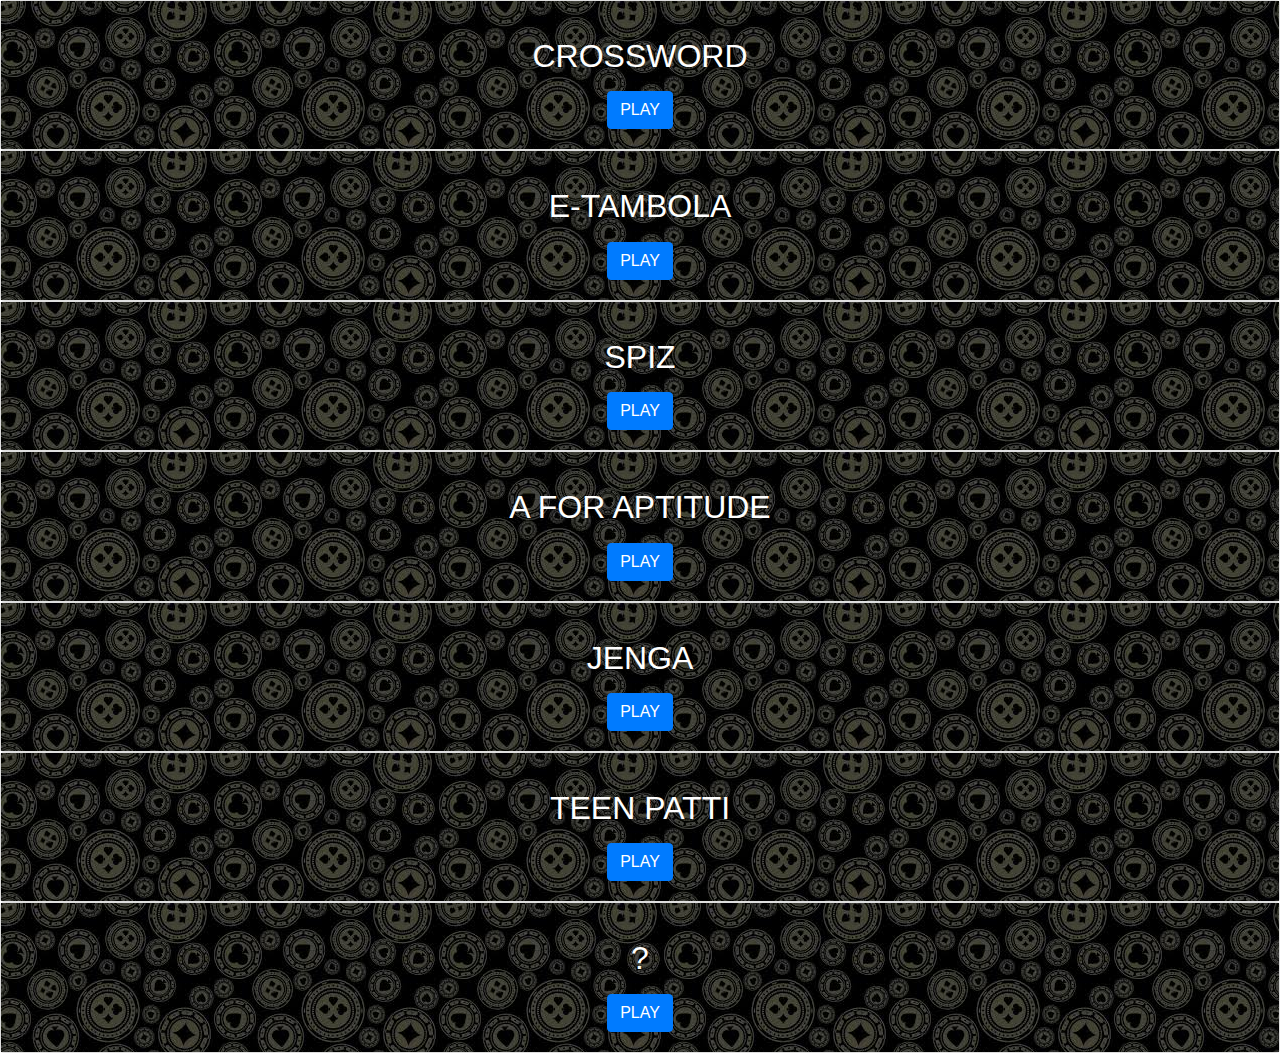
<file: public_html/admingame.html>
<!doctype html>
<html lang="en">
  <head>
    <!-- Required meta tags -->
    <meta charset="utf-8">
    <meta name="viewport" content="width=device-width, initial-scale=1, shrink-to-fit=no">

    <!-- Bootstrap CSS -->
    <link rel="stylesheet" href="https://stackpath.bootstrapcdn.com/bootstrap/4.3.1/css/bootstrap.min.css" integrity="sha384-ggOyR0iXCbMQv3Xipma34MD+dH/1fQ784/j6cY/iJTQUOhcWr7x9JvoRxT2MZw1T" crossorigin="anonymous">

    <title>admingames</title>
  </head>
  <body>
    <div class="card text-center">
  
  <div class="card-body" style="background-image:url('everyone.jpg');">
    
    <p class="card-text"><h2 style="color:white;">CROSSWORD</h2></p>
    <!-- Button trigger modal -->
<button type="button" class="btn btn-primary" data-toggle="modal" data-target="#exampleModal1">
  PLAY
</button>

<!-- Modal -->
<div class="modal fade" id="exampleModal1" tabindex="-1" role="dialog" aria-labelledby="exampleModalLabel" aria-hidden="true">
  <div class="modal-dialog" role="document">
    <div class="modal-content">
      <div class="modal-header">
        <h5 class="modal-title" id="exampleModalLabel">RULES</h5>
        <button type="button" class="close" data-dismiss="modal" aria-label="Close">
          <span aria-hidden="true">&times;</span>
        </button>
      </div>
      <div class="modal-body">
       <p> Two players will compete against each other to form the maximum number of pairs possible in a given amount of time.</p>
<p>How to make a pair : </p>  
<p>•	Mark both the question and its respective answer.</p> 
<p>•	Participant may also break their opponents pair by marking the answer before them.</p>
<p>At the end valid pairs would be counted and the winner will be declared.</p>
                                        <p> Contact the coordinator in case of any query or confusion</p>

      </div>
      <div class="modal-footer">
        <button type="button" class="btn btn-secondary" data-dismiss="modal">Close</button>
        <button type="button" class="btn btn-primary">Play</button>
      </div>
    </div>
  </div>
</div>
  </div>
</div>
<div class="card text-center">
  
  <div class="card-body" style="background-image:url('everyone.jpg');">
    
    <p class="card-text"><h2 style="color:white;">E-TAMBOLA</h2></p>
    <!-- Button trigger modal -->
<button type="button" class="btn btn-primary" data-toggle="modal" data-target="#exampleModal2">
  PLAY
</button>

<!-- Modal -->
<div class="modal fade" id="exampleModal2" tabindex="-1" role="dialog" aria-labelledby="exampleModalLabel" aria-hidden="true">
  <div class="modal-dialog" role="document">
    <div class="modal-content">
      <div class="modal-header">
        <h5 class="modal-title" id="exampleModalLabel">RULES</h5>
        <button type="button" class="close" data-dismiss="modal" aria-label="Close">
          <span aria-hidden="true">&times;</span>
        </button>
      </div>
      <div class="modal-body">
       <p> The game begins with a question draw. The objective of the game is to mark/ dab all the answers(to the question that was drawn) found in the ticket .</p> <p>The player who first mark all the answers and calls a win is declared as the WINNER after the coordinator checks his ticket and verify it .
</p><p>If your claimed winning pattern is wrong, it will be called BOOGY and you cannot continue the game with the same ticket.</p>
                                       <p>  Contact the coordinator in case of any query or confusion</p>

      </div>
      <div class="modal-footer">
        <button type="button" class="btn btn-secondary" data-dismiss="modal">Close</button>
        <button type="button" class="btn btn-primary">Play</button>
      </div>
    </div>
  </div>
</div>
  </div>
</div>
<div class="card text-center">
  
  <div class="card-body" style="background-image:url('everyone.jpg');" >
    
    <p class="card-text"><h2 style="color:white;">SPIZ</h2></p>
    <!-- Button trigger modal -->
<button type="button" class="btn btn-primary" data-toggle="modal" data-target="#exampleModal3">
  PLAY
</button>

<!-- Modal -->
<div class="modal fade" id="exampleModal3" tabindex="-1" role="dialog" aria-labelledby="exampleModalLabel" aria-hidden="true">
  <div class="modal-dialog" role="document">
    <div class="modal-content">
      <div class="modal-header">
        <h5 class="modal-title" id="exampleModalLabel">RULES</h5>
        <button type="button" class="close" data-dismiss="modal" aria-label="Close">
          <span aria-hidden="true">&times;</span>
        </button>
      </div>
      <div class="modal-body">
       <p> It is a simple quiz with multiple choice questions</p> .<p> Only one of the option is correct.</p>
<p>The scores will be as follows :</p>

                                                           <p> (it’s not decided yet)</p>
                                         <p>Contact the coordinator in case of any query or confusion</p>

      </div>
      <div class="modal-footer">
        <button type="button" class="btn btn-secondary" data-dismiss="modal">Close</button>
        <button type="button" class="btn btn-primary">Play</button>
      </div>
    </div>
  </div>
</div>
  </div>
</div>
<div class="card text-center">
  
  <div class="card-body" style="background-image:url('everyone.jpg');">
    
    <p class="card-text"><h2 style="color:white;">A FOR APTITUDE</h2></p>
    <!-- Button trigger modal -->
<button type="button" class="btn btn-primary" data-toggle="modal" data-target="#exampleModal4">
  PLAY
</button>

<!-- Modal -->
<div class="modal fade" id="exampleModal4" tabindex="-1" role="dialog" aria-labelledby="exampleModalLabel" aria-hidden="true">
  <div class="modal-dialog" role="document">
    <div class="modal-content">
      <div class="modal-header">
        <h5 class="modal-title" id="exampleModalLabel">RULES</h5>
        <button type="button" class="close" data-dismiss="modal" aria-label="Close">
          <span aria-hidden="true">&times;</span>
        </button>
      </div>
      <div class="modal-body">
        <p>It is a simple aptitude quiz with multiple choice questions.</p> <p>Only one option is correct.</p>
<p>The scores will be as follows :</p>
                                                         <p>      (it’s not decided yet)</p>
                                      <p>   Contact the coordinator in case of any query or confusion</p>

      </div>
      <div class="modal-footer">
        <button type="button" class="btn btn-secondary" data-dismiss="modal">Close</button>
        <button type="button" class="btn btn-primary">Play</button>
      </div>
    </div>
  </div>
</div>
  </div>
</div><div class="card text-center">
  
  <div class="card-body" style="background-image:url('everyone.jpg');">
    
    <p class="card-text"><h2 style="color:white;">JENGA</h2></p>
    <!-- Button trigger modal -->
<button type="button" class="btn btn-primary" data-toggle="modal" data-target="#exampleModal5">
  PLAY
</button>

<!-- Modal -->
<div class="modal fade" id="exampleModal5" tabindex="-1" role="dialog" aria-labelledby="exampleModalLabel" aria-hidden="true">
  <div class="modal-dialog" role="document">
    <div class="modal-content">
      <div class="modal-header">
        <h5 class="modal-title" id="exampleModalLabel">RULES</h5>
        <button type="button" class="close" data-dismiss="modal" aria-label="Close">
          <span aria-hidden="true">&times;</span>
        </button>
      </div>
      <div class="modal-body">
        <p> 1. 4 players will play at a time.</p>
<p>2. Blocks to be pulled will have 3 types of questions:-</p>
             <p>  Red: Error Questions (30 points)</p>
              <p> Green: Output Questions (40 points)</p>
               <p>White: Coding Questions (50 points)</p>
<p>3. In first round, order of players will be decided by chits and in subsequent rounds order will be decided by the time a player takes in solving a question in previous round.</p>
<p>4. Level of questions will get harder with each round.</p>
<p>5. After structure falls ( -15 points to that player), if any player's turn is left in that round, they will be given a bonus question (15 points).</p>

                                      <p>   Contact the coordinator in case of any query or confusion</p>

      </div>
      <div class="modal-footer">
        <button type="button" class="btn btn-secondary" data-dismiss="modal">Close</button>
        <button type="button" class="btn btn-primary">Play</button>
      </div>
    </div>
  </div>
</div>
  </div>
</div>
<div class="card text-center">
  
  <div class="card-body" style="background-image:url('everyone.jpg');">
    
    <p class="card-text"><h2 style="color:white;">TEEN PATTI</h2></p>
    <!-- Button trigger modal -->
<button type="button" class="btn btn-primary" data-toggle="modal" data-target="#exampleModal6">
  PLAY
</button>

<!-- Modal -->
<div class="modal fade" id="exampleModal6" tabindex="-1" role="dialog" aria-labelledby="exampleModalLabel" aria-hidden="true">
  <div class="modal-dialog" role="document">
    <div class="modal-content">
      <div class="modal-header">
        <h5 class="modal-title" id="exampleModalLabel">RULES</h5>
        <button type="button" class="close" data-dismiss="modal" aria-label="Close">
          <span aria-hidden="true">&times;</span>
        </button>
      </div>
      <div class="modal-body">
        <p>Like a normal game of teen patti , each player will have 3 cards and the player having the highest priority of cards will win.</p><p>  On solving the questions that are written on the cards the player will determine their card values. The priority ranking will be provided at the venue.</p><p> If the player is confident  that he/she has the best cards they can claim the win without showing the cards to the rest of the players.</p><p> In case no one challenges their claim, they simply win and if someone challenges and has a higher ranking set they lose.  If the challenger has a lower ranking set  they lose double the amount.</p>
                                       <p>  Contact the coordinator in case of any query or confusion</p>

      </div>
      <div class="modal-footer">
        <button type="button" class="btn btn-secondary" data-dismiss="modal">Close</button>
        <button type="button" class="btn btn-primary">Play</button>
      </div>
    </div>
  </div>
</div>
  </div>
</div>
<div class="card text-center">
  
  <div class="card-body" style="background-image:url('everyone.jpg');">
    
    <p class="card-text"><h2 style="color:white;">?</h2></p>
    <!-- Button trigger modal -->
<button type="button" class="btn btn-primary" data-toggle="modal" data-target="#exampleModal7">
  PLAY
</button>

<!-- Modal -->
<div class="modal fade" id="exampleModal7" tabindex="-1" role="dialog" aria-labelledby="exampleModalLabel" aria-hidden="true">
  <div class="modal-dialog" role="document">
    <div class="modal-content">
      <div class="modal-header">
        <h5 class="modal-title" id="exampleModalLabel">RULES</h5>
        <button type="button" class="close" data-dismiss="modal" aria-label="Close">
          <span aria-hidden="true">&times;</span>
        </button>
      </div>
      <div class="modal-body">
        <p>Go to the fun corner and spin the wheel.<p>
<p>•	If you get green you win double the amount .</p>
<p>•	If you get red you lose your bet. </p>

                                        <p> Contact the coordinator in case of any query or confusion</p>

      </div>
      <div class="modal-footer">
        <button type="button" class="btn btn-secondary" data-dismiss="modal">Close</button>
        <button type="button" class="btn btn-primary">Play</button>
      </div>
    </div>
  </div>
</div>
  </div>
</div>

    <!-- Optional JavaScript -->
    <!-- jQuery first, then Popper.js, then Bootstrap JS -->
    <script src="https://code.jquery.com/jquery-3.3.1.slim.min.js" integrity="sha384-q8i/X+965DzO0rT7abK41JStQIAqVgRVzpbzo5smXKp4YfRvH+8abtTE1Pi6jizo" crossorigin="anonymous"></script>
    <script src="https://cdnjs.cloudflare.com/ajax/libs/popper.js/1.14.7/umd/popper.min.js" integrity="sha384-UO2eT0CpHqdSJQ6hJty5KVphtPhzWj9WO1clHTMGa3JDZwrnQq4sF86dIHNDz0W1" crossorigin="anonymous"></script>
    <script src="https://stackpath.bootstrapcdn.com/bootstrap/4.3.1/js/bootstrap.min.js" integrity="sha384-JjSmVgyd0p3pXB1rRibZUAYoIIy6OrQ6VrjIEaFf/nJGzIxFDsf4x0xIM+B07jRM" crossorigin="anonymous"></script>
  </body>
</html>
</file>
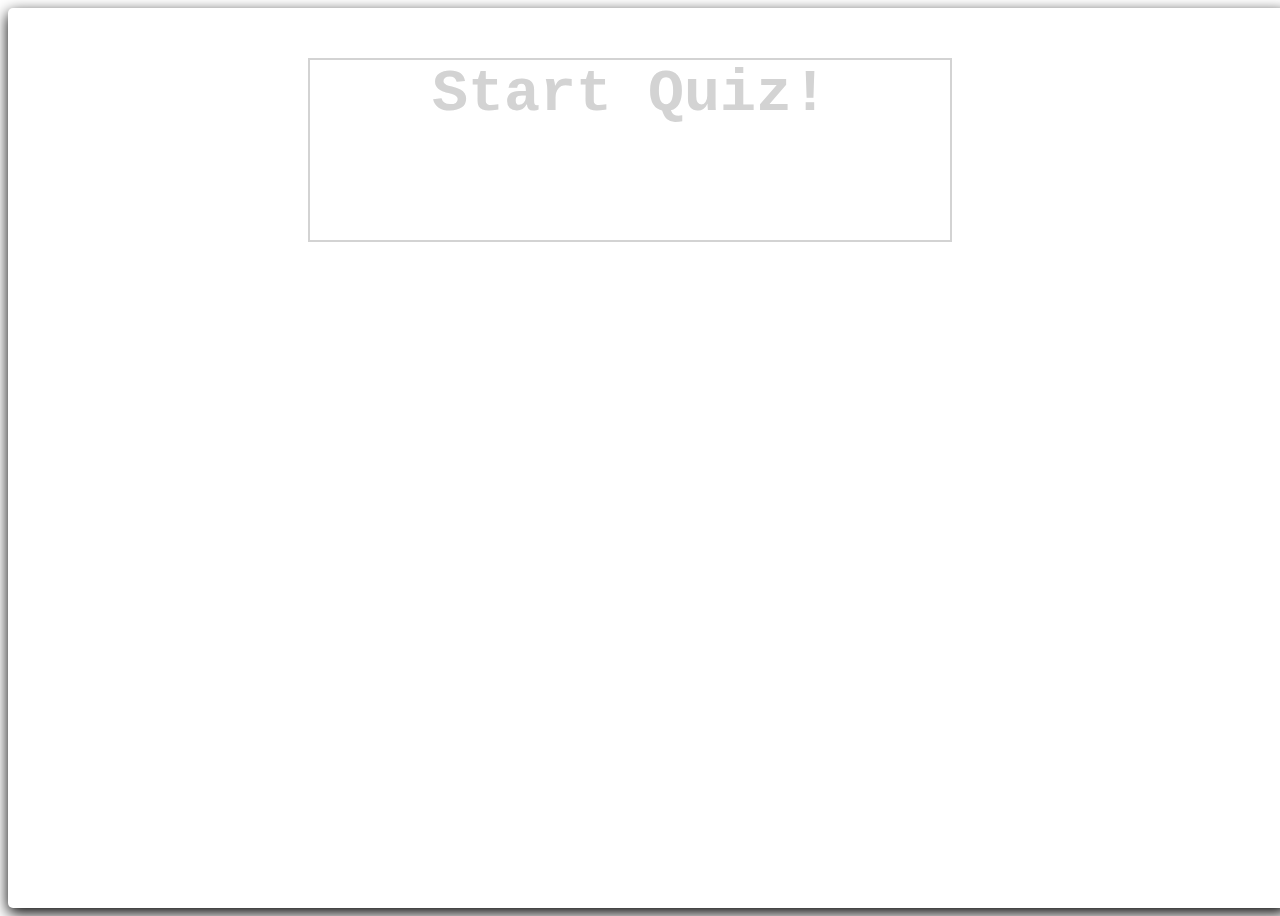
<file: public_html/aptitude.html>
<!DOCTYPE html>
<html lang="en">
<head>
    <meta charset="UTF-8">
    <title>Quiz</title>
    <link rel="stylesheet" href="style.css">
</head>
<body>
    <div id="container">
        <div id="start">Start Quiz!</div>
        <div id="quiz" style="display: none">
		
			<div id="logo"><h1>M</h1><br><h1>I</h1><br><h1>N</h1><br><h1>I</h1><br><br><h1>V</h1><br><h1>E</h1><br><h1>G</h1><br><h1>A</h1><br><h1>S</h1></div>
            <div id="question"></div>
           
			<br>
			<br>
            <div id="choices">
			
                <div class="choice" id="A" onclick="checkAnswer('A')"></div>
				<br><br><br>
                <div class="choice" id="B" onclick="checkAnswer('B')"></div><br><br><br>
                <div class="choice " id="C" onclick="checkAnswer('C')"></div><br><br><br>
				<div class="choice" id="D" onclick="checkAnswer('D')"></div>
            </div>
            <div id="timer">
                <div id="counter"></div>
                <div id="btimeGauge"></div>
                <div id="timeGauge"></div>
            </div>
            <div id="progress"></div>
        </div>
        <div id="scoreContainer" style="display: none" onclick="location.href='games.php';"></div>
    </div>
    <script src="quiz_aptitude.js"></script>
	
</body>
</html>
</file>
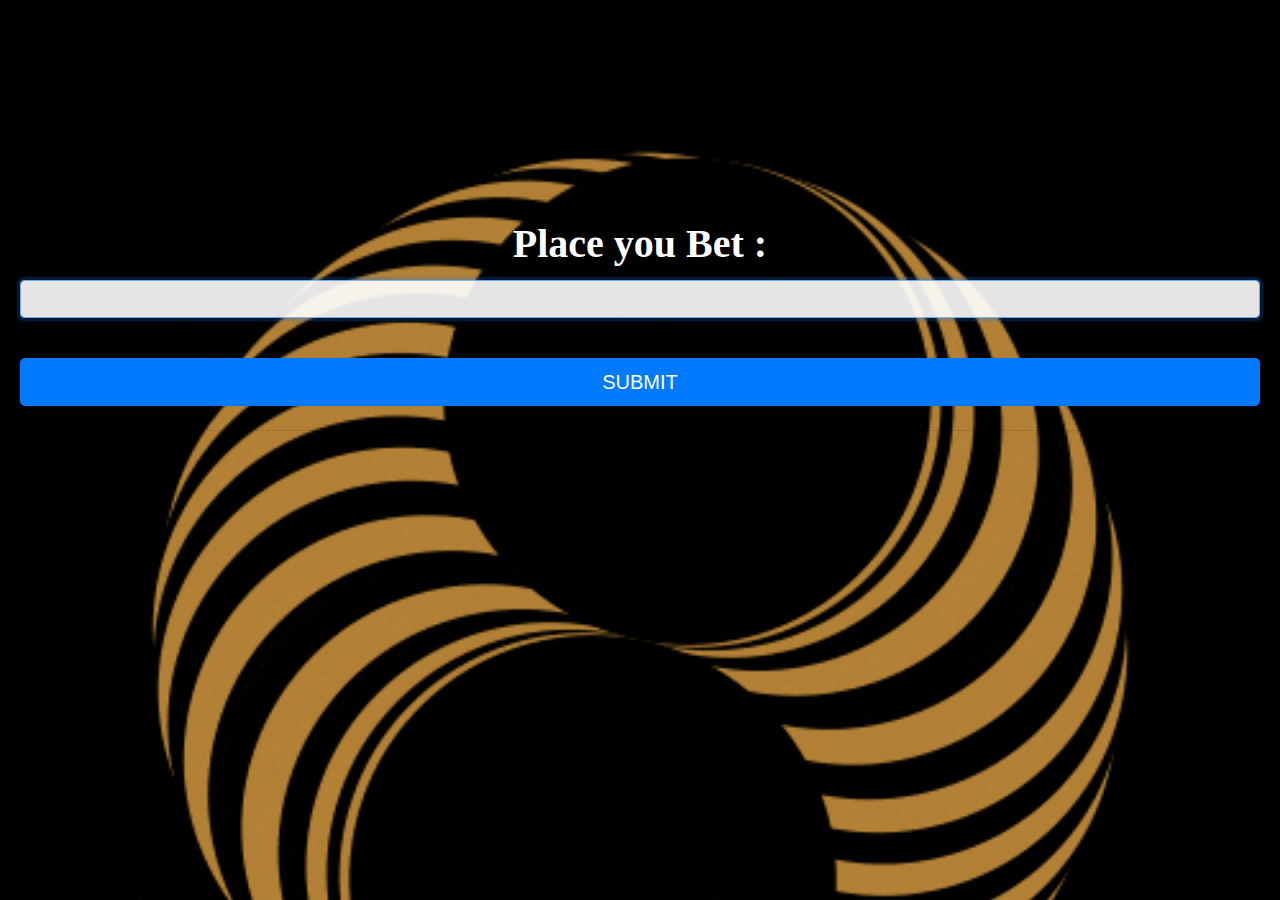
<file: public_html/bet.html>
<!doctype html>
<html lang="en">
  <head>
    <!-- Required meta tags -->
    <meta charset="utf-8">
    <meta name="viewport" content="width=device-width, initial-scale=1, shrink-to-fit=no">

    <!-- Bootstrap CSS -->
    <link rel="stylesheet" href="https://stackpath.bootstrapcdn.com/bootstrap/4.3.1/css/bootstrap.min.css" integrity="sha384-ggOyR0iXCbMQv3Xipma34MD+dH/1fQ784/j6cY/iJTQUOhcWr7x9JvoRxT2MZw1T" crossorigin="anonymous">

    <title>bet</title>
  </head>
  <body style="background-image:   url('placebet.gif');      background-repeat: no-repeat;   background-attachment: fixed;  background-size: cover;">
    <div class="card-body" style="margin-top:200px;">
            <h5 class="card-title text-center" style="color:white; font-weight:900; font-family:cursive; font-size:40px;">Place you Bet :</h5>
            <form class="form-signin">
              <div class="form-label-group" style="opacity:0.9;" >
                <input type="text" id="inputEmail" class="form-control"  required autofocus>
                
              </div>

              

              
              <button class="btn btn-lg btn-primary btn-block text-uppercase" type="submit" style="margin-top:40px;">SUBMIT</button>
              <hr class="my-4">
              </form>
          </div>

    <!-- Optional JavaScript -->
    <!-- jQuery first, then Popper.js, then Bootstrap JS -->
    <script src="https://code.jquery.com/jquery-3.3.1.slim.min.js" integrity="sha384-q8i/X+965DzO0rT7abK41JStQIAqVgRVzpbzo5smXKp4YfRvH+8abtTE1Pi6jizo" crossorigin="anonymous"></script>
    <script src="https://cdnjs.cloudflare.com/ajax/libs/popper.js/1.14.7/umd/popper.min.js" integrity="sha384-UO2eT0CpHqdSJQ6hJty5KVphtPhzWj9WO1clHTMGa3JDZwrnQq4sF86dIHNDz0W1" crossorigin="anonymous"></script>
    <script src="https://stackpath.bootstrapcdn.com/bootstrap/4.3.1/js/bootstrap.min.js" integrity="sha384-JjSmVgyd0p3pXB1rRibZUAYoIIy6OrQ6VrjIEaFf/nJGzIxFDsf4x0xIM+B07jRM" crossorigin="anonymous"></script>
  </body>
</html>
</file>
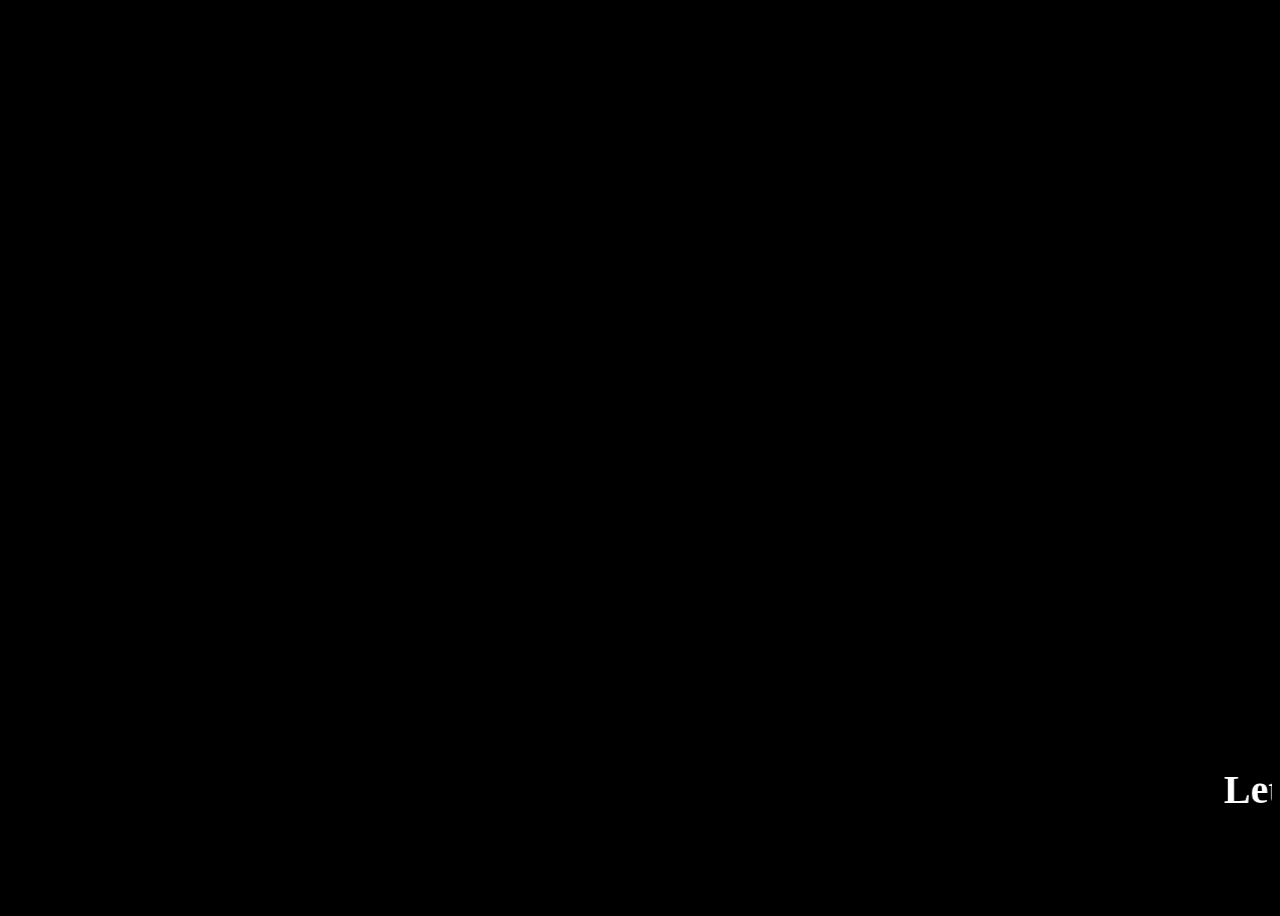
<file: public_html/inthegame.html>
<!doctype html>
<html>
<head>
<meta charset="utf-8">
<meta name="viewport" content="width=device-width, initial-scale=1">
<title>in the game!</title>

<style>
html, body {
  overflow-x: hidden;
}
body {
  position: relative;
  width:100;
  height:100vh;
}
</style>

</head>
<body onclick="window.location.href='games.php';" style="background-color:black;">
<marquee>
    <h1 style="color:white; font-size:40px; margin-top:60%;">Let's get started...</h1>
    
    </marquee>
</body>

</html>
</file>
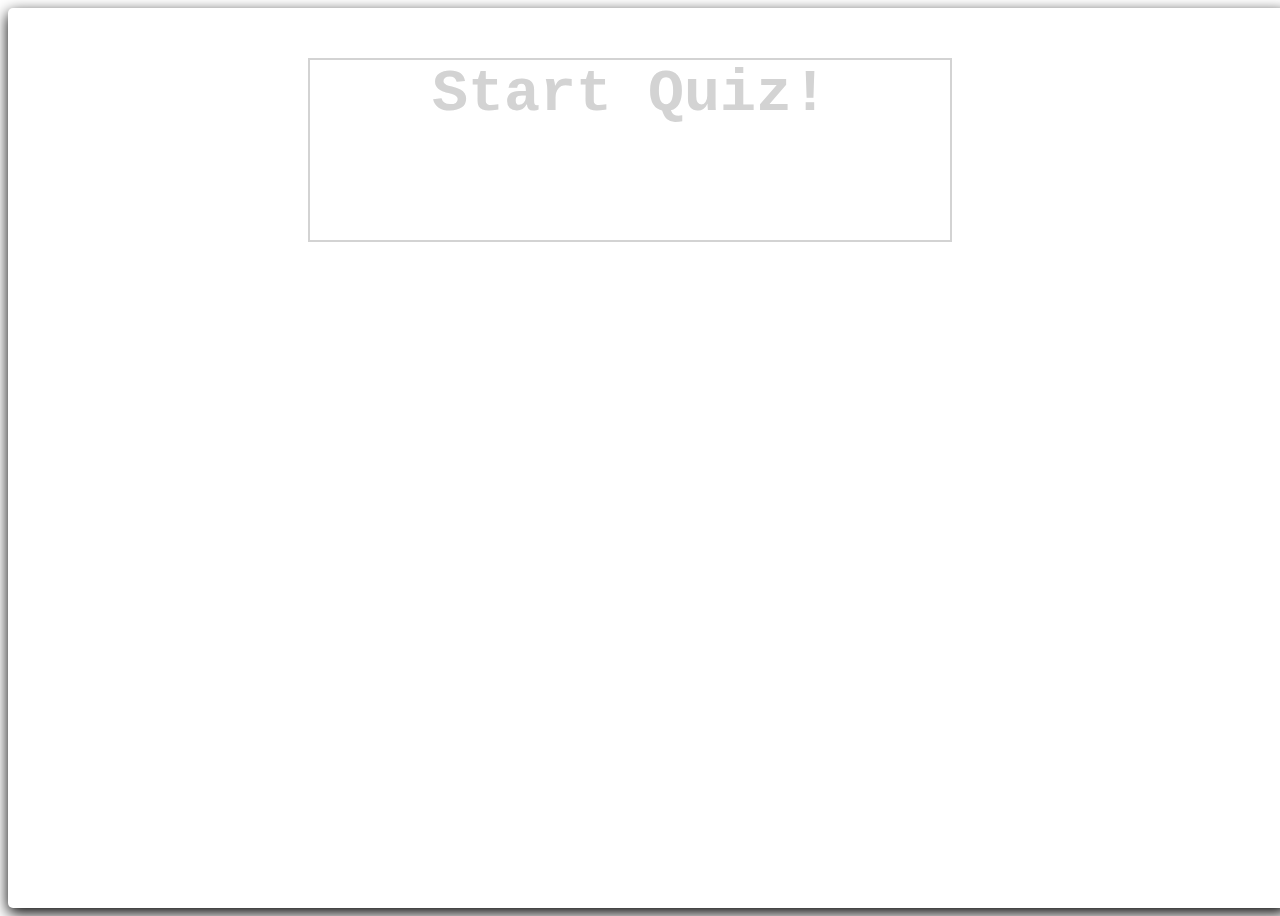
<file: public_html/itquiz.html>
<!DOCTYPE html>
<html lang="en">
<head>
    <meta charset="UTF-8">
    <title>Quiz</title>
    <link rel="stylesheet" href="style.css">
</head>
<body>
    <div id="container">
        <div id="start">Start Quiz!</div>
        <div id="quiz" style="display: none">
		
			<div id="logo"><h1>M</h1><br><h1>I</h1><br><h1>N</h1><br><h1>I</h1><br><br><h1>V</h1><br><h1>E</h1><br><h1>G</h1><br><h1>A</h1><br><h1>S</h1></div>
            <div id="question"></div>
           
			<br>
			<br>
            <div id="choices">
			
                <div class="choice" id="A" onclick="checkAnswer('A')"></div>
				<br><br><br>
                <div class="choice" id="B" onclick="checkAnswer('B')"></div>
				<br><br><br>
                <div class="choice " id="C" onclick="checkAnswer('C')"></div>
				<br><br><br>
				<div class="choice" id="D" onclick="checkAnswer('D')"></div>
            </div>
            <div id="timer">
                <div id="counter"></div>
                <div id="btimeGauge"></div>
                <div id="timeGauge"></div>
            </div>
            <div id="progress"></div>
        </div>
        <div id="scoreContainer" style="display: none" onclick="location.href='games.php';"></div>
    </div>
    <script src="quiz_IT.js"></script>
	
</body>
</html>
</file>
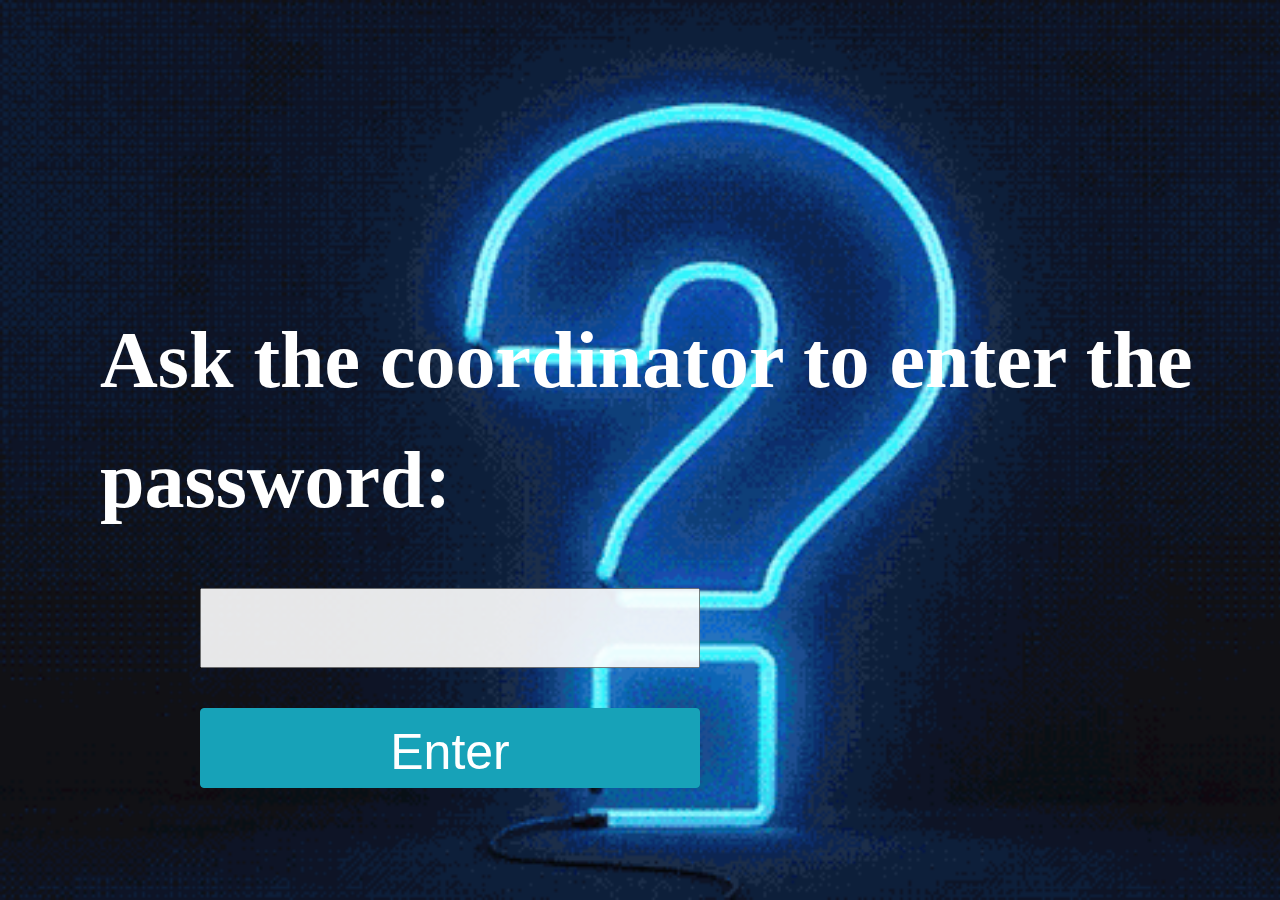
<file: public_html/password.html>
<!doctype html>
<html lang="en">
  <head>
    <!-- Required meta tags -->
    <meta charset="utf-8">
    <meta name="viewport" content="user-scalable=0;"/>
    <meta name="apple-mobile-web-app-capable" content="yes" />
    <!-- Bootstrap CSS -->
    <link rel="stylesheet" href="https://stackpath.bootstrapcdn.com/bootstrap/4.3.1/css/bootstrap.min.css" integrity="sha384-ggOyR0iXCbMQv3Xipma34MD+dH/1fQ784/j6cY/iJTQUOhcWr7x9JvoRxT2MZw1T" crossorigin="anonymous">
<script type="text/javascript">
     function onSubmit() {
          if(document.getElementById('password').value == 'codeacasino') 
		  {
			window.location.href = 'bet.php'; 
		  }
		  else if(document.getElementById('password').value == 'aptitude') 
		  {
			window.location.href = 'bet1.php';
	   	  }
		  else if(document.getElementById('password').value == 'itquiz') 
		  {window.location.href = 'bet2.php'; }
		  else if(document.getElementById('password').value == 'tambola') 
		  {window.location.href = 'bet3.php'; }
		  else{ alert('Please check your passcode and try again');}
     }
</script>
<style>
html, body {
  overflow-x: hidden;
}
body {
  position: relative;
  width:100;
  height:100vh;
}
</style>


   <title>password</title>
  </head>
  <body style="background-image:   url('password.gif');      background-repeat: no-repeat;   background-attachment: fixed;  background-size: cover; width: auto!important; overflow-x: hidden!important;">
    <div style="align:center; margin-top:300px; margin-left:100px;">
<form class="hero-form" action="#" method="POST" style="align:center;" >
          <div class="row-fluid" >
                  <label style="font-weight:900; font-family:cursive; font-size:80px; color:white;"><b>Ask the coordinator to enter the password:</b></label><br>
                  <input type="password" name="password"    style="margin-left:100px; margin-top:40px; width:500px; height:80px; opacity:0.9; font-size:80px;"   class="span7" id="password" required/><br>

          </div>    
</form>
<button class="btn btn-info btn-large span5"  id="joe_btn" onclick="onSubmit()" style="margin-left:100px; margin-top:40px;width:500px; height:80px; font-size:50px;" >Enter</button>

</div>
    <!-- Optional JavaScript -->
    <!-- jQuery first, then Popper.js, then Bootstrap JS -->
    <script src="https://code.jquery.com/jquery-3.3.1.slim.min.js" integrity="sha384-q8i/X+965DzO0rT7abK41JStQIAqVgRVzpbzo5smXKp4YfRvH+8abtTE1Pi6jizo" crossorigin="anonymous"></script>
    <script src="https://cdnjs.cloudflare.com/ajax/libs/popper.js/1.14.7/umd/popper.min.js" integrity="sha384-UO2eT0CpHqdSJQ6hJty5KVphtPhzWj9WO1clHTMGa3JDZwrnQq4sF86dIHNDz0W1" crossorigin="anonymous"></script>
    <script src="https://stackpath.bootstrapcdn.com/bootstrap/4.3.1/js/bootstrap.min.js" integrity="sha384-JjSmVgyd0p3pXB1rRibZUAYoIIy6OrQ6VrjIEaFf/nJGzIxFDsf4x0xIM+B07jRM" crossorigin="anonymous"></script>
  </body>
</html>
</file>
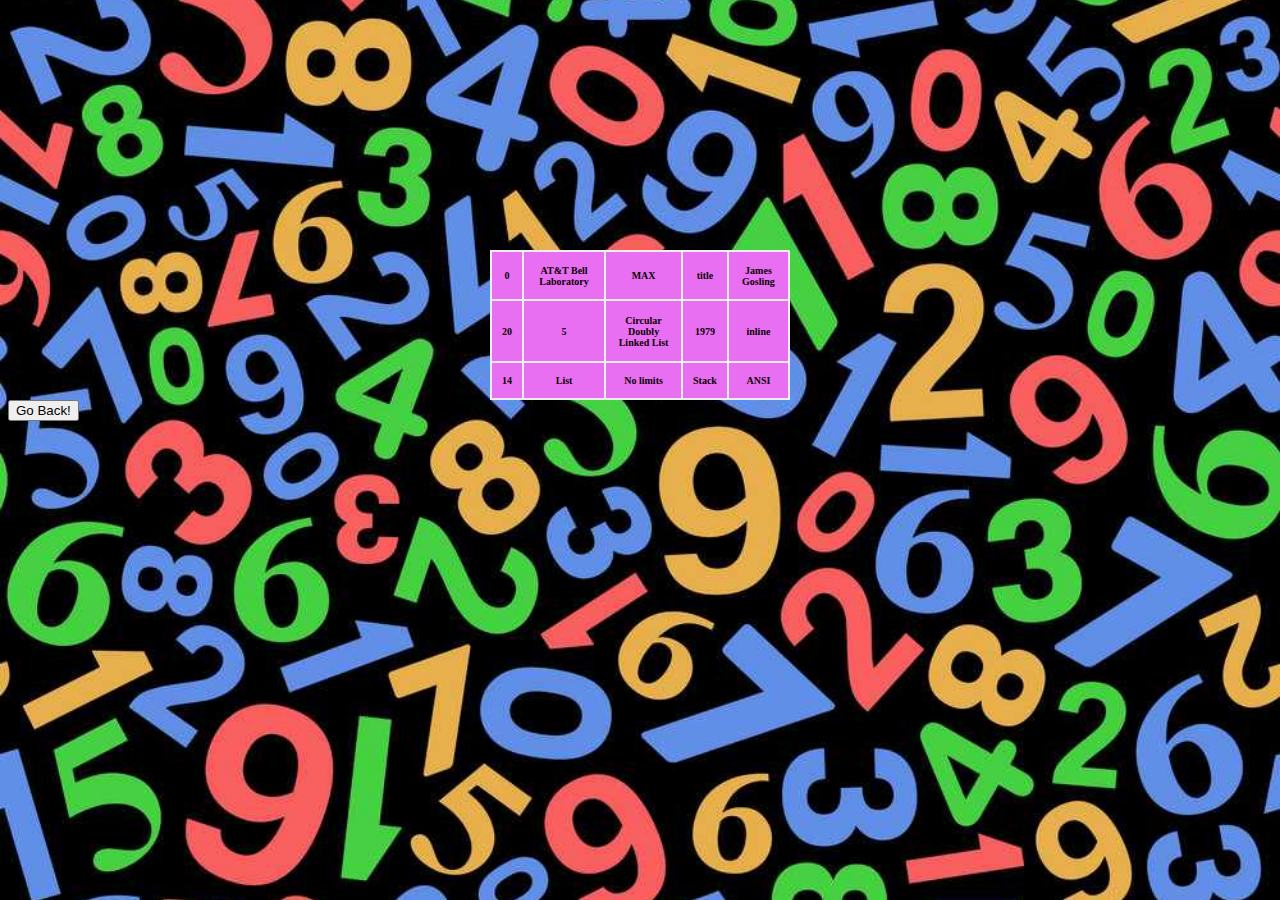
<file: public_html/tambola.html>
<html>

<head>
  <meta charset="utf-8" name="viewport" content="width=device-width, initial-scale=1.0">
  <title>Tambola Ticket</title>
  <link href="stylesheet.css" rel="stylesheet" type="text/css">
  <script type="text/javascript">

  var answers = ["O(n)", "Stack" ,"Debug", ,"Lowercase","org.apache.http.client","B","1972","Int","AT&T Bell Laboratory","ANSI","-128","Operator","1","1","Infinte","0","()","Ternary","O(M log N)","n-1","Digital Tree","Stack","Stacks","Stack","2205","Queue","Stack","O(logN)","2n(n-1)/2","2E","O(log N)","3","11","14","Asm","Inorder","2","2n-1","2n+1 nodes","5","True","List","float(x)","atoi()","to a long integer","False","50 bytes","b","Circular Doubly Linked List","Merge Sort","null","struct","append","W","eof","Compile time error","No limits","5 5 5","Compile time error","Varies","inline","Packed_inline","James Gosling","floyd warshaals","SQlite Dataabse","-32768 - 32767","Security exception","Class not found exception","Integer","drawstring()","0","O(N+M),O(1)","O(nlogN)","O(logN)","T(n)= T(n-1)+O(n)","#include userdefined","1979","Bjarne Stroustrup","Structured Query Language"," is null","modify","Order by","MAX","Insert","25","80","443","20","title"];

  function insertText() {
  answers = shuffle(answers);

  document.getElementById('td1').innerHTML = answers[0];
  document.getElementById('td2').innerHTML = answers[1];
  document.getElementById('td3').innerHTML = answers[2];
  document.getElementById('td4').innerHTML = answers[3];
  document.getElementById('td5').innerHTML = answers[4];
  document.getElementById('td6').innerHTML = answers[5];
  document.getElementById('td7').innerHTML = answers[6];
  document.getElementById('td8').innerHTML = answers[7];
  document.getElementById('td9').innerHTML = answers[8];
  document.getElementById('td10').innerHTML = answers[9];
  document.getElementById('td11').innerHTML = answers[10];
  document.getElementById('td12').innerHTML = answers[11];
  document.getElementById('td13').innerHTML = answers[12];
  document.getElementById('td14').innerHTML = answers[13];
  document.getElementById('td15').innerHTML = answers[14];


  }

  function shuffle(array) {
  var currentIndex = array.length, temporaryValue, randomIndex;

  // While there remain elements to shuffle...
  while (0 !== currentIndex) {

    // Pick a remaining element...
    randomIndex = Math.floor(Math.random() * currentIndex);
    currentIndex -= 1;

    // And swap it with the current element.
    temporaryValue = array[currentIndex];
    array[currentIndex] = array[randomIndex];
    array[randomIndex] = temporaryValue;
  }

  return array;
}
  
  
    </script>
</head>

<body onload="javascript:insertText()" >
  <table>
    <tr>
      <td id="td1" , onclick="javascript:this.style.background = '#FF0000'";> </td>
      <td id="td2", onclick="javascript:this.style.background = '#FF0000'";></td>
      <td id="td3", onclick="javascript:this.style.background = '#FF0000'";></td>
      <td id="td4", onclick="javascript:this.style.background = '#FF0000'";></td>
      <td id="td5", onclick="javascript:this.style.background = '#FF0000'";></td>
    </tr>
    <tr>
      <td id="td6", onclick="javascript:this.style.background = '#FF0000'";></td>
      <td id="td7", onclick="javascript:this.style.background = '#FF0000'";></td>
      <td id="td8", onclick="javascript:this.style.background = '#FF0000'";></td>
      <td id="td9", onclick="javascript:this.style.background = '#FF0000'";></td>
      <td id="td10", onclick="javascript:this.style.background = '#FF0000'";></td>
    </tr>
    <tr>
      <td id="td11", onclick="javascript:this.style.background = '#FF0000'";></td>
      <td id="td12", onclick="javascript:this.style.background = '#FF0000'";></td>
      <td id="td13", onclick="javascript:this.style.background = '#FF0000'";></td>
      <td id="td14", onclick="javascript:this.style.background = '#FF0000'";></td>
      <td id="td15", onclick="javascript:this.style.background = '#FF0000'";></td>
    </tr>
  </table>
   <button type="submit" onclick="location.href='games.php';">Go Back!</button>  
</body>

</html>
</file>
<file: public_html/style.css>
body{
    font-size: 40px;
    font-family: monospace;
    height: 100vh;
    width : 100vw;
	min-height:100vh;
	min-width:100vw;
}
#container{
    

    height: 100vh;
    width : 100vw;
	
    border-radius: 5px;
    box-shadow: 0px 5px 15px 0px;
    position: relative;
}
#logo{
    font-size:30px;
	margin-left: 70px;
	padding-top:50px;
	font-family:Comic Sans MS;
	color:#581845;
	}

#start{
    font-size: 1.5em;
    font-weight: bolder;
    word-break: break-all;
    width:50%;
    height:20%;
	
    border : 2px solid lightgrey;
    text-align: center;
    cursor: pointer;
    position: relative;
    left:300px;
    top:50px;
    color : lightgrey;
}
#start:hover{
    border: 3px solid lightseagreen;
    color : lightseagreen;
}


#question{
    width:700px;
    height : 125px;
    position: absolute;
    right:0;
    top:0;
}
#question p{
   
    padding : 15px;
    font-size: 1.25em;
}

#choices{
    width : 650px;
    position: absolute;
    margin-top:580px ;
	height: 50%;
    right : 0;
    top : 145px;
    padding : 10px
}
.choice{
    display: inline-block;
   background-color: #33FFD4;
    width : 500px;
	
    text-align: center;
    border : 1px solid grey;
    border-radius: 5px;
    cursor: pointer;
    padding : 5px;
}
.choice:hover{
    border : 2px solid grey;
    font-weight: bold;
}

#timer{
	margin-left:100px;
   position:absolute;
    height : 100px;
    width : 200px;
    bottom : 250px;
    text-align: center;
}
#counter{
    font-size: 3em;
}
#btimeGauge{
    width : 150px;
    height : 10px;
    border-radius: 10px;
    background-color: lightgray;
    margin-left : 25px;
}
#timeGauge{
    height : 10px;
    border-radius: 10px;
    background-color: mediumseagreen;
    margin-top : -10px;
    margin-left : 25px;
}
#progress{
	margin-right:100px;
    width : 500px;
    position: absolute;
   bottom : 250px;
   right : 30px;
    padding:5px;
    text-align: right;
}
.prog{
    width : 25px;
    height : 25px;
    border: 1px solid #000;
    display: inline-block;
    border-radius: 50%;
    margin-left : 5px;
    margin-right : 5px;
}
#scoreContainer{
    margin : 20px auto;
    background-color: white;
    opacity: 0.8;
    height: 400px;
    width : 800px;
    border-radius: 5px;
    box-shadow: 0px 5px 15px 0px;
    position: absolute;
    display: inline-block;
    text-align:center;
    left:50%;
    top:35%;
    transform: translate(-50%,-50%);
	
}
#scoreContainer img{
    position:absolute;
    text-align:center;
    top:100px;
    left:325px;
}
#scoreContainer p{
    position: absolute;
    display: block;
    width : 59px;
    height :59px;
    top:130px;
    left:325px;
    font-size: 1.5em;
    font-weight: bold;
    text-align: center;
}
</file>
<file: public_html/stylesheet.css>
body {
  background-image: url("num6.jpg"); 
  background-color: #cccccc; 
  height: 500px; 
  background-position: center; 
  background-repeat: no-repeat; 
  background-size: cover;
 }

table {
  
  background-color: #EEEEEE;
  width:300px;
  height:150px;
  text-align: center;
  margin-left: auto;
  margin-right: auto;  
  margin-top: 250px;
  top:50%;
  left:5%;
  

  
}

th {
  padding: 0px;
}

td {
  padding-left: 10px; 
  padding-top: 10px;
  padding-right: 10px;
  padding-bottom: 10px;
  
  background-color:E86EF2;
  font-size: 10px;
  font-weight: bold;
  color:rgb(10, 1, 1) 
}
</file>
